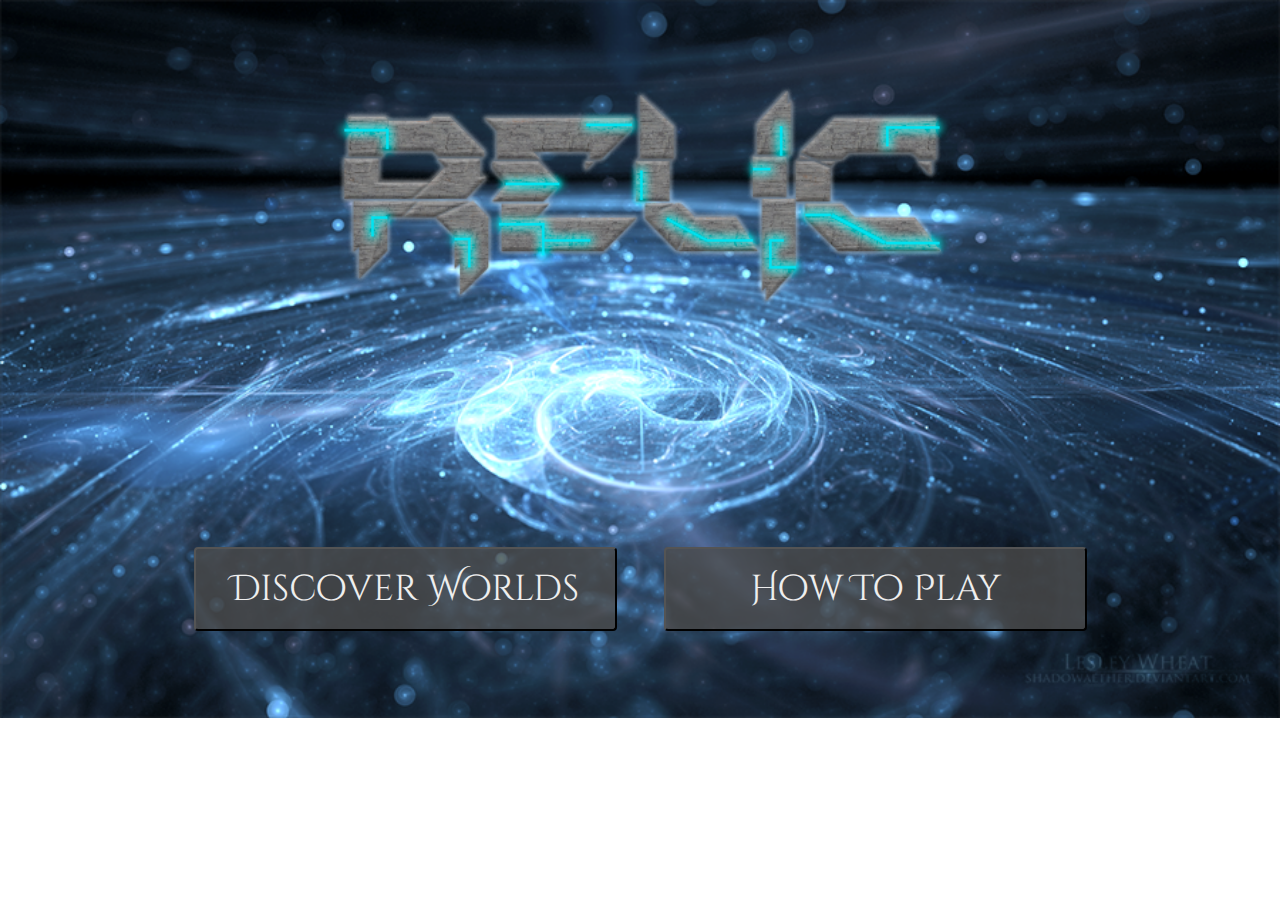
<file: index.html>
<!DOCTYPE html>
<html lang="en">
<head>
  <title>Relic</title>
  <link href="https://fonts.googleapis.com/css?family=Cinzel+Decorative|Vollkorn" rel="stylesheet">
  <link rel="stylesheet" type="text/css" href="playerinfocss.css">
  <meta name="viewport" content="width=device-width, initial-scale=1.0">
</head>
<body>

<div class="everything">
  <header>                          
      
  </header>

  <main>
    <div class="content-home vollkorn">                                                               <!-- body-->
      <div class="title">
        <img src="images/logo.png">
      </div>
      <div class="row">
        <div class="button-holder">
          <a href="worlds/index.html">
            <button type="button" class="button cinzel">Discover Worlds</button>
          </a>
        </div>
        <br>
        <div class="button-holder">
          <a href="howtoplay.html">
            <button type="button" class="button cinzel">How To Play</button>
          </a>
        </div>
      </div>
    </div> <!--content vollkorn-->
  </main>
 </div>  <!--everything-->

</body>
</html>
</file>
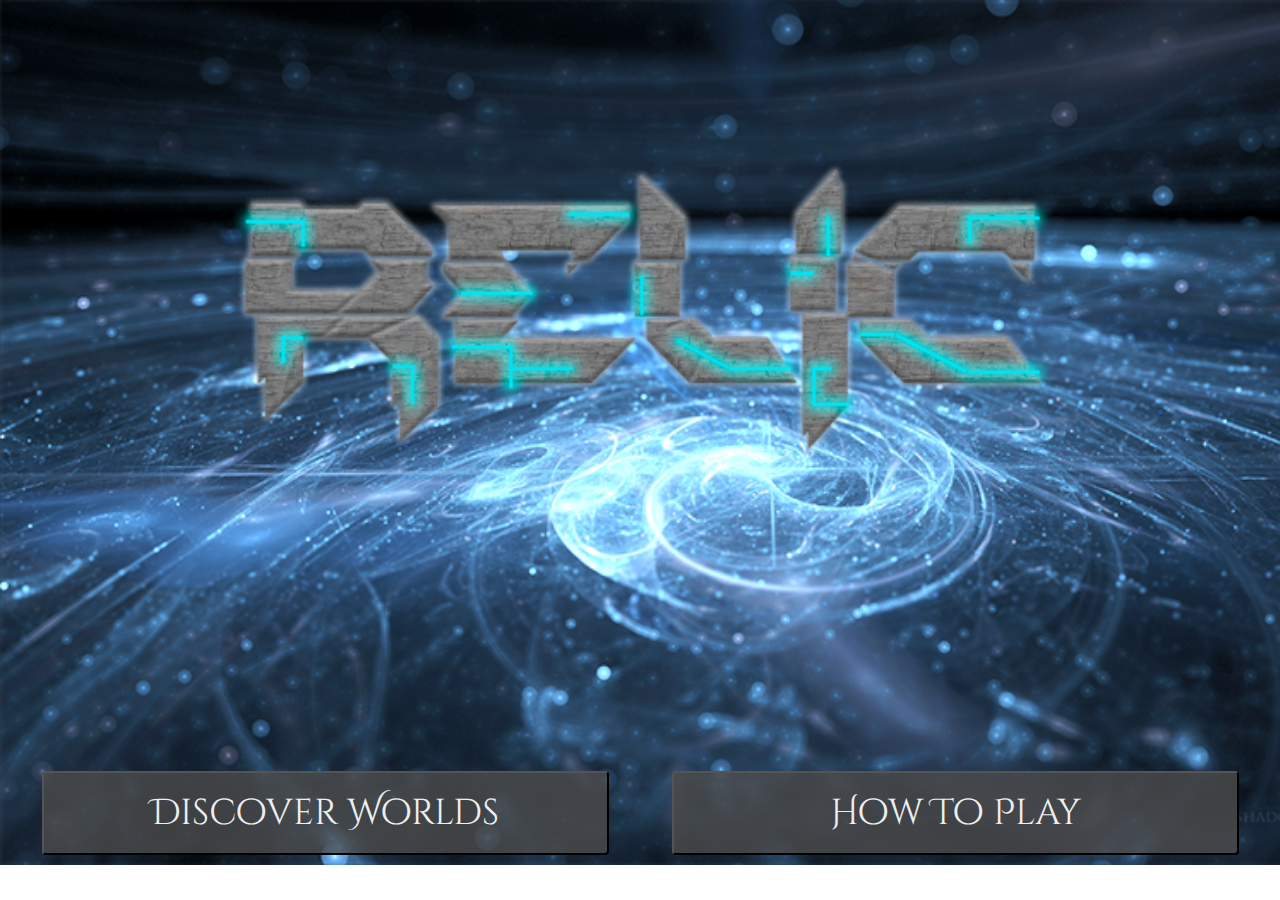
<file: phpFixed/index.html>
<!DOCTYPE html>
<html lang="en">
<head>
  <title>Relic</title>
  <link href="https://fonts.googleapis.com/css?family=Cinzel+Decorative|Vollkorn" rel="stylesheet">
  <link rel="stylesheet" type="text/css" href="playerinfocss.css">
  <meta name="viewport" content="width=device-width, initial-scale=1.0">
</head>
<body>

<div class="everything">
  <header>                          
      
  </header>

  <main>
    <div class="content-home vollkorn">                                                               <!-- body-->
      <div class="title">
        <img src="images/logo.png">
      </div>
      <div class="row">
        <div class="button-holder">
          <a href="structure.php?title=worlds">
            <button type="button" class="button cinzel">Discover Worlds</button>
          </a>
        </div>
        <br>
        <div class="button-holder">
          <a href="structure.php?title=play">
            <button type="button" class="button cinzel">How To Play</button>
          </a>
        </div>
      </div>
    </div> <!--content vollkorn-->
  </main>
 </div>  <!--everything-->

</body>
</html>
</file>
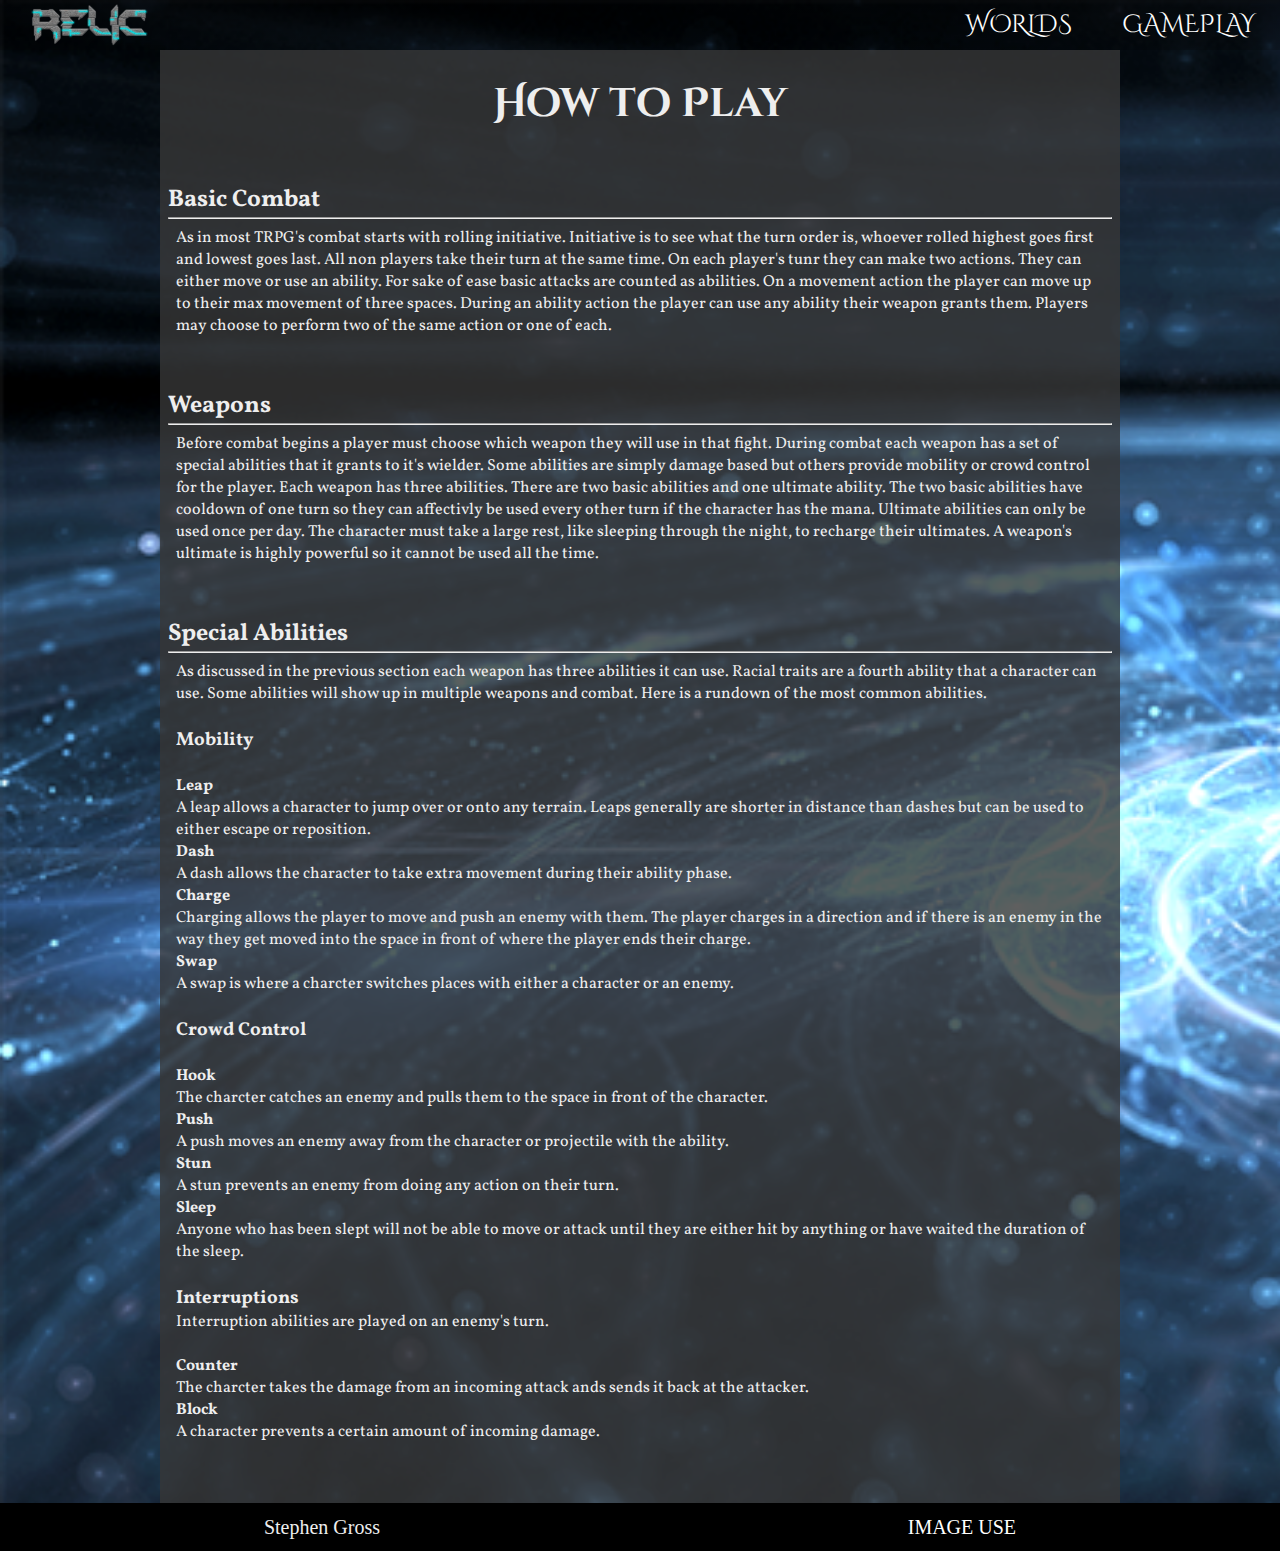
<file: howtoplay.html>
<!DOCTYPE html>
<html lang="en">
<head>
  <title>How To Play</title>
  <link href="https://fonts.googleapis.com/css?family=Cinzel+Decorative|Vollkorn" rel="stylesheet">
  <link rel="stylesheet" type="text/css" href="playerinfocss.css">
  <meta name="viewport" content="width=device-width, initial-scale=1.0">
</head>

<body>
 <div class="everything">
 <header>                          
      <nav class="nav cinzel">
      <div class="logo"><a href="index.html"><img src="images/logo.png"></a></div>
      <input type="checkbox" name="burger" id="burger" class="burger">
      <label for="burger" class="burger-toggle"><span>Menu</span>&#9776;</label>
      <ul class="main-menu">
        <li class="menu-item right"><a href="worlds/index.html">Worlds</a>
            <ul class="sub-menu">
            <li class="menu-item world"><a href="worlds/coriath.html">Coriath</a></li>
            <li class="menu-item world"><a href="worlds/grimoire.html">Grimoire</a></li>
            <li class="menu-item world"><a href="worlds/commodore.html">Commodore</a></li>
            <li class="menu-item world"><a href="worlds/cutlass.html">Cutlass</a></li>
            <li class="menu-item world"><a href="worlds/ragnarok.html">Ragnarok</a></li>
            <!--<li><a href="worlds/feia.html">Feia</a></li>
            <li><a href="worlds/kiina.html">Ki'ina</a></li> -->
          </ul>
        </li>
        <li class="menu-item right"><a href="howtoplay.html">Gameplay</a></li>
      </ul>
      </nav>
  </header>
  
   <main>
    <div class="content vollkorn">                                                               <!-- body-->
      <div class="title cinzel">
        <br>
        <h1>How to Play</h1>
      </div><!--title-->
      <div class="description">
        <br> 
        <br>

        <h2>Basic Combat</h2>
        <hr>
        <div class="row">
          <div>
            <p>As in most TRPG's combat starts with rolling initiative. Initiative is to see what the turn order is, whoever rolled highest goes first and lowest goes last. All non players take their turn at the same time. On each player's tunr they can make two actions. They can either move or use an ability. For sake of ease basic attacks are counted as abilities. On a movement action the player can move up to their max movement of three spaces. During an ability action the player can use any ability their weapon grants them. Players may choose to perform two of the same action or one of each.</p>
          </div><!--text-->
        </div><!--row-->
            <br> 
            <br>

        <h2>Weapons</h2>
        <hr>
        <div class="row">
            <p>Before combat begins a player must choose which weapon they will use in that fight. During combat each weapon has a set of special abilities that it grants to it's wielder. Some abilities are simply damage based but others provide mobility or crowd control for the player. Each weapon has three abilities. There are two basic abilities and one ultimate ability. The two basic abilities have cooldown of one turn so they can affectivly be used every other turn if the character has the mana. Ultimate abilities can only be used once per day. The character must take a large rest, like sleeping through the night, to recharge their ultimates. A weapon's ultimate is highly powerful so it cannot be used all the time.</p>
        </div><!--row-->
        <br> 
        <br>
        <h2>Special Abilities</h2>
        <hr>
        <div class="row">
          <div>
            <p>As discussed in the previous section each weapon has three abilities it can use. Racial traits are a fourth ability that a character can use. Some abilities will show up in multiple weapons and combat. Here is a rundown of the most common abilities. 
            <br>
            <br><h3>Mobility</h3>
            <br>
            <h4>Leap</h4>A leap allows a character to jump over or onto any terrain. Leaps generally are shorter in distance than dashes but can be used to either escape or reposition.
            <br><h4>Dash</h4>A dash allows the character to take extra movement during their ability phase.
            <br><h4>Charge</h4>Charging allows the player to move and push an enemy with them. The player charges in a direction and if there is an enemy in the way they get moved into the space in front of where the player ends their charge.
            <br><h4>Swap</h4> A swap is where a charcter switches places with either a character or an enemy.
            <br>
            <br><h3>Crowd Control</h3>
            <br>
            <h4>Hook</h4>The charcter catches an enemy and pulls them to the space in front of the character.
            <br><h4>Push</h4> A push moves an enemy away from the character or projectile with the ability.
            <br><h4>Stun</h4> A stun prevents an enemy from doing any action on their turn.
            <br><h4>Sleep</h4> Anyone who has been slept will not be able to move or attack until they are either hit by anything or have waited the duration of the sleep.
            <br>
            <br><h3>Interruptions</h3>
            Interruption abilities are played on an enemy's turn.
            <br>
            <br>
            <h4>Counter</h4>The charcter takes the damage from an incoming attack ands sends it back at the attacker.
            <br><h4>Block</h4> A character prevents a certain amount of incoming damage.
            </p> 
            <br> 
            <br>
          </div> <!--text-->
        </div><!--row-->

      </div><!--description-->
    </div> <!--content-->
    <div class="footer">
      <p>Stephen Gross</p>
      <a href="images.html">Image use</a>
    </div>
   </main>
  </div>       <!-- close div everything-->
</body>
</html>
</file>
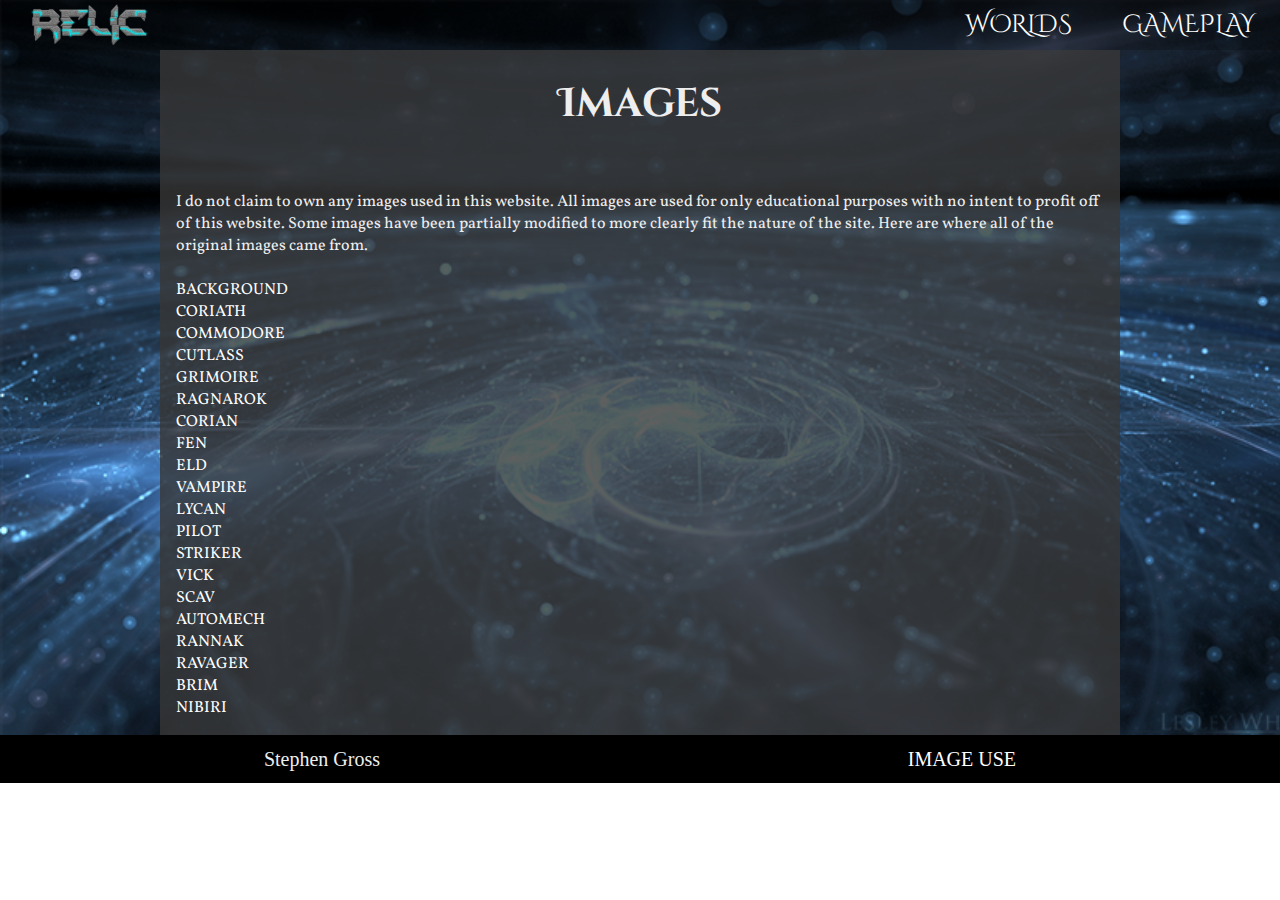
<file: images.html>
<!DOCTYPE html>
<html lang="en">
<head>
  <title>Images</title>
  <link href="https://fonts.googleapis.com/css?family=Cinzel+Decorative|Vollkorn" rel="stylesheet">
  <link rel="stylesheet" type="text/css" href="playerinfocss.css">
  <meta name="viewport" content="width=device-width, initial-scale=1.0">
</head>

<body>
 <div class="everything">
 <header>                          
      <nav class="nav cinzel">
      <div class="logo"><a href="index.html"><img src="images/logo.png"></a></div>
      <input type="checkbox" name="burger" id="burger" class="burger">
      <label for="burger" class="burger-toggle"><span>Menu</span>&#9776;</label>
      <ul class="main-menu">
        <li class="menu-item right"><a href="worlds/index.html">Worlds</a>
            <ul class="sub-menu">
            <li class="menu-item world"><a href="worlds/coriath.html">Coriath</a></li>
            <li class="menu-item world"><a href="worlds/grimoire.html">Grimoire</a></li>
            <li class="menu-item world"><a href="worlds/commodore.html">Commodore</a></li>
            <li class="menu-item world"><a href="worlds/cutlass.html">Cutlass</a></li>
            <li class="menu-item world"><a href="worlds/ragnarok.html">Ragnarok</a></li>
            <!--<li><a href="worlds/feia.html">Feia</a></li>
            <li><a href="worlds/kiina.html">Ki'ina</a></li> -->
          </ul>
        </li>
        <li class="menu-item right"><a href="howtoplay.html">Gameplay</a></li>
      </ul>
      </nav>
  </header>
  
   <main>
    <div class="content vollkorn">                                                    <!-- body-->
      <div class="title cinzel">
        <br>
        <h1>Images</h1>
      </div><!--title-->
      <div class="description">
        <br> 
        <br>
        <div class="row">
          <div>
            <p>I do not claim to own any images used in this website. All images are used for only educational purposes with no intent to profit off of this website. Some images have been partially modified to more clearly fit the nature of the site. Here are where all of the original images came from.
            <br>
            <br>
            <a href="http://shadowaether.deviantart.com/art/Infinity-Rising-Wallpaper-429258903">Background</a><br>
            <a href="https://magicandragons.tumblr.com/post/140989874562">Coriath</a><br>
            <a href="http://www.deviantart.com/art/Pre-Battle-338349901">Commodore</a><br>
            <a href="http://www.deviantart.com/art/Steampunk-370372322">Cutlass</a><br>
            <a href="http://www.deviantart.com/art/Werewolf-460534960">Grimoire</a><br>
            <a href="http://www.deviantart.com/art/Infected-Zombie-RPG-artwork-1-476670418">Ragnarok</a><br>
            <a href="http://miguelregodon.deviantart.com/art/Pathfinder-Kevoth-Kul-522087684">Corian</a><br>
            <a href="https://www.pinterest.com/pin/567523990527532167/">Fen</a><br>
            <a href="https://www.artstation.com/artwork/nYro9">Eld</a><br>
            <a href="https://www.tumblr.com/search/vampire%20concept%20art">Vampire</a><br>
            <a href="https://forum.rpg.net/showthread.php?748101-Let-s-Read-D-amp-D-5e-Monster-Manual/page131">Lycan</a><br>
            <a href="https://www.tumblr.com/search/the%20imperial%20navy">Pilot</a><br>
            <a href="https://www.pinterest.com/pin/464011567834606844/">Striker</a><br>
            <a href="https://www.pinterest.com/ronnyhoff/nobility/">Vick</a><br>
            <a href="https://joeszombieland.wordpress.com/2015/04/20/gunslinger-addition-to-house-rules/">Scav</a><br>
            <a href="https://www.pinterest.com/pin/126241595775084844/">Automech</a><br>
            <a href="https://www.pinterest.com/heathwannemache/modernapocalyptic/">Rannak</a><br>
            <a href="http://hickinbotham.deviantart.com/art/Zombie-Scientist-338380015">Ravager</a><br>
            <a href="">Brim</a><br>
            <a href="">Nibiri</a>
            </p>
          </div><!--text-->
        </div><!--row-->

      </div><!--description-->
    </div> <!--content--><div class="footer">
      <p>Stephen Gross</p>
      <a href="images.html">Image use</a>
    </div>
   </main>
  </div>       <!-- close div everything-->
</body>
</html>
</file>
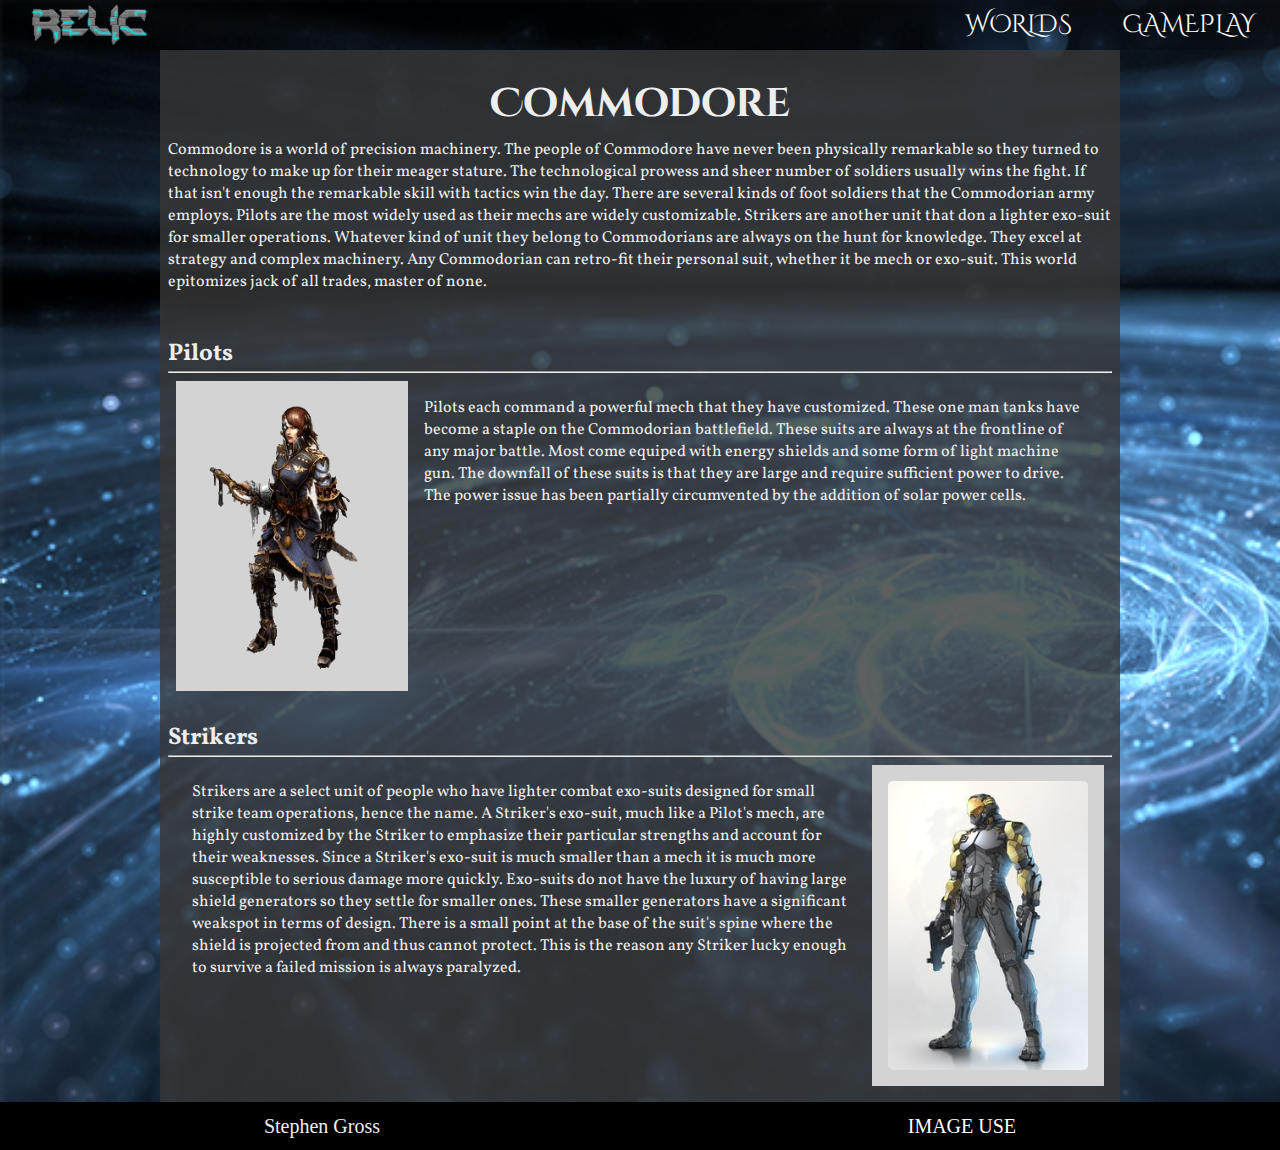
<file: worlds/commodore.html>
<!DOCTYPE html>
<html lang="en">
<head>
  <title>Commodore</title>
  <link href="https://fonts.googleapis.com/css?family=Cinzel+Decorative|Vollkorn" rel="stylesheet">
  <link rel="stylesheet" type="text/css" href="../playerinfocss.css">
  <meta name="viewport" content="width=device-width, initial-scale=1.0">
</head>

<body>
 <div class="everything">
 <header>                          
      <nav class="nav cinzel">
      <div class="logo"><a href="../index.html"><img src="../images/logo.png"></a></div>
      <input type="checkbox" name="burger" id="burger" class="burger">
      <label for="burger" class="burger-toggle"><span>Menu</span>&#9776;</label>
      <ul class="main-menu">
        <li class="menu-item right"><a href="index.html">Worlds</a>
            <ul class="sub-menu">
            <li class="menu-item world"><a href="coriath.html">Coriath</a></li>
            <li class="menu-item world"><a href="grimoire.html">Grimoire</a></li>
            <li class="menu-item world"><a href="commodore.html">Commodore</a></li>
            <li class="menu-item world"><a href="cutlass.html">Cutlass</a></li>
            <li class="menu-item world"><a href="ragnarok.html">Ragnarok</a></li>
            <!--<li><a href="worlds/feia.html">Feia</a></li>
            <li><a href="worlds/kiina.html">Ki'ina</a></li> -->
          </ul>
        </li>
        <li class="menu-item right"><a href="../howtoplay.html">Gameplay</a></li>
      </ul>
      </nav>
  </header>
  
   <main>
    <div class="content vollkorn">                                                               
      <div class="title cinzel">
        <br>
        <h1>Commodore</h1>
      </div> <!--title-->
      <div class="description">
        <p>Commodore is a world of precision machinery. The people of Commodore have never been physically remarkable so they turned to technology to make up for their meager stature. The technological prowess and sheer number of soldiers usually wins the fight. If that isn't enough the remarkable skill with tactics win the day. There are several kinds of foot soldiers that the Commodorian army employs. Pilots are the most widely used as their mechs are widely customizable. Strikers are another unit that don a lighter exo-suit for smaller operations. Whatever kind of unit they belong to Commodorians are always on the hunt for knowledge. They excel at strategy and complex machinery. Any Commodorian can retro-fit their personal suit, whether it be mech or exo-suit. This world epitomizes jack of all trades, master of none.</p>
        <br> 
        <br>

        <h2>Pilots</h2>
        <hr>
        <div class="row">
          <div class="pic">
            <img src="../images/human.png" alt="Pilot">
          </div> <!--pic-->
          <div class="textwide">
            <p>Pilots each command a powerful mech that they have customized. These one man tanks have become a staple on the Commodorian battlefield. These suits are always at the frontline of any major battle. Most come equiped with energy shields and some form of light machine gun. The downfall of these suits is that they are large and require sufficient power to drive. The power issue has been partially circumvented by the addition of solar power cells. </p>
            <br> 
            <br>
          </div> <!--text-->
        </div> <!--row-->
        <br>

        <h2>Strikers</h2>
        <hr>
        <div class="row">
          <div class="textwide">
            <p>Strikers are a select unit of people who have lighter combat exo-suits designed for small strike team operations, hence the name. A Striker's exo-suit, much like a Pilot's mech, are highly customized by the Striker to emphasize their particular strengths and account for their weaknesses. Since a Striker's exo-suit is much smaller than a mech it is much more susceptible to serious damage more quickly. Exo-suits do not have the luxury of having large shield generators so they settle for smaller ones. These smaller generators have a significant weakspot in terms of design. There is a small point at the base of the suit's spine where the shield is projected from and thus cannot protect. This is the reason any Striker lucky enough to survive a failed mission is always paralyzed.</p>
            <br> 
            <br>
          </div> <!--text-->
          <div class="pic">
            <img src="../images/striker.jpg" alt="Striker">
          </div> <!--col-->
        </div> <!--row-->
      </div> <!--description-->
    </div> <!--content-->
    <div class="footer">
      <p>Stephen Gross</p>
      <a href="../images.html">Image use</a>
    </div>
   </main>
 </div>       <!-- close div everything-->
</body>
</html>
</file>
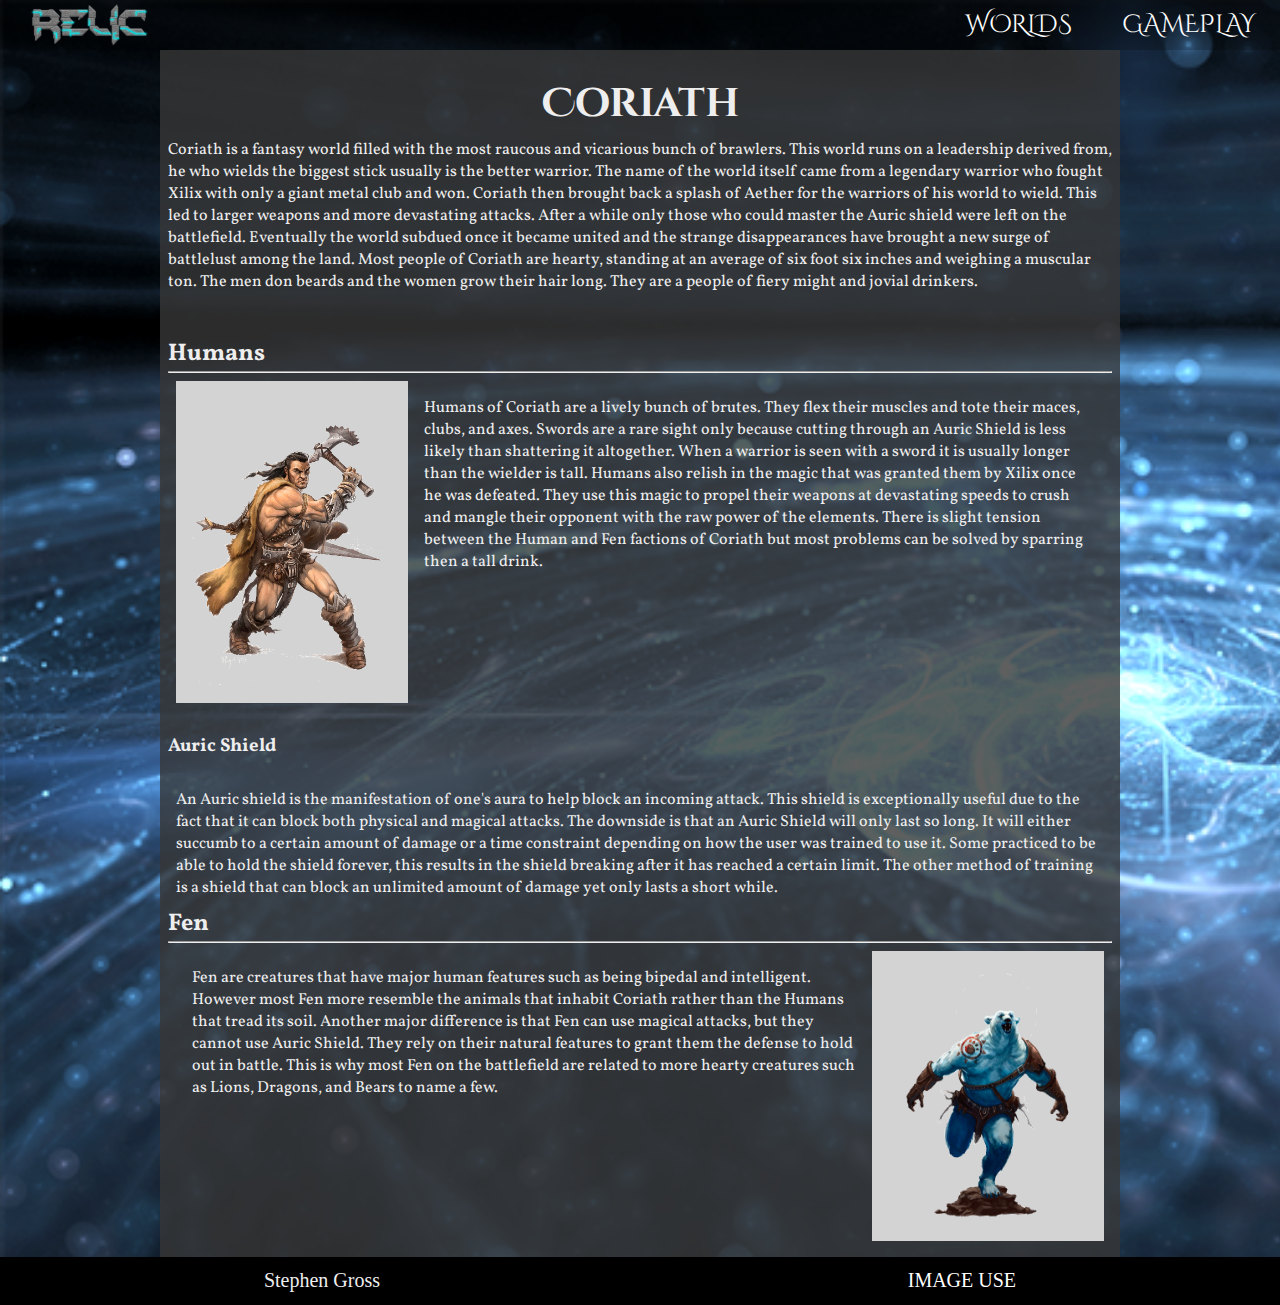
<file: worlds/coriath.html>
<!DOCTYPE html>
<html lang="en">
<head>
  <title>Coriath</title>
  <link href="https://fonts.googleapis.com/css?family=Cinzel+Decorative|Vollkorn" rel="stylesheet">
  <link rel="stylesheet" type="text/css" href="../playerinfocss.css">
  <meta name="viewport" content="width=device-width, initial-scale=1.0">
</head>

<body>
 <div class="everything">
 <header>                          
      <nav class="nav cinzel">
      <div class="logo"><a href="../index.html"><img src="../images/logo.png"></a></div>
      <input type="checkbox" name="burger" id="burger" class="burger">
      <label for="burger" class="burger-toggle"><span>Menu</span>&#9776;</label>
      <ul class="main-menu">
        <li class="menu-item right"><a href="index.html">Worlds</a>
            <ul class="sub-menu">
            <li class="menu-item world"><a href="coriath.html">Coriath</a></li>
            <li class="menu-item world"><a href="grimoire.html">Grimoire</a></li>
            <li class="menu-item world"><a href="commodore.html">Commodore</a></li>
            <li class="menu-item world"><a href="cutlass.html">Cutlass</a></li>
            <li class="menu-item world"><a href="ragnarok.html">Ragnarok</a></li>
            <!--<li><a href="worlds/feia.html">Feia</a></li>
            <li><a href="worlds/kiina.html">Ki'ina</a></li> -->
          </ul>
        </li>
        <li class="menu-item right"><a href="../howtoplay.html">Gameplay</a></li>
      </ul>
      </nav>
  </header>

   <main>
    <div class="content vollkorn">                                                               <!-- body-->
      <div class="title cinzel">
        <br>
        <h1>Coriath</h1>
      </div>
      <div class="description">
        <p>Coriath is a fantasy world filled with the most raucous and vicarious bunch of brawlers. This world runs on a leadership derived from, he who wields the biggest stick usually is the better warrior. The name of the world itself came from a legendary warrior who fought Xilix with only a giant metal club and won. Coriath then brought back a splash of Aether for the warriors of his world to wield. This led to larger weapons and more devastating attacks. After a while only those who could master the Auric shield were left on the battlefield. Eventually the world subdued once it became united and the strange disappearances have brought a new surge of battlelust among the land. Most people of Coriath are hearty, standing at an average of six foot six inches and weighing a muscular ton. The men don beards and the women grow their hair long. They are a people of fiery might and jovial drinkers.</p>
        <br> 
        <br>
        <h2>Humans</h2>
        <hr>
        <div class="row">
          <div class="pic">  
            <img src="../images/corian.png" alt="Human">
          </div><!--pic-->
          <div class="textwide">
            <p>Humans of Coriath are a lively bunch of brutes. They flex their muscles and tote their maces, clubs, and axes. Swords are a rare sight only because cutting through an Auric Shield is less likely than shattering it altogether. When a warrior is seen with a sword it is usually longer than the wielder is tall. Humans also relish in the magic that was granted them by Xilix once he was defeated. They use this magic to propel their weapons at devastating speeds to crush and mangle their opponent with the raw power of the elements. There is slight tension between the Human and Fen factions of Coriath but most problems can be solved by sparring then a tall drink.</p>
            <br> 
            <br>
          </div> <!--pic-->
        </div> <!--row-->
        <br>
        <h3>Auric Shield</h3>
        <br>
        <div class="row">
          <p>An Auric shield is the manifestation of one's aura to help block an incoming attack. This shield is exceptionally useful due to the fact that it can block both physical and magical attacks. The downside is that an Auric Shield will only last so long. It will either succumb to a certain amount of damage or a time constraint depending on how the user was trained to use it. Some practiced to be able to hold the shield forever, this results in the shield breaking after it has reached a certain limit. The other method of training is a shield that can block an unlimited amount of damage yet only lasts a short while.</p>
          <br> 
          <br>
        </div> <!--content-->
        <h2>Fen</h2>
        <hr>
        <div class="row">
          <div class="textwide">
            <p>Fen are creatures that have major human features such as being bipedal and intelligent. However most Fen more resemble the animals that inhabit Coriath rather than the Humans that tread its soil. Another major difference is that Fen can use magical attacks, but they cannot use Auric Shield. They rely on their natural features to grant them the defense to hold out in battle. This is why most Fen on the battlefield are related to more hearty creatures such as Lions, Dragons, and Bears to name a few.</p>
            <br> 
            <br>
          </div> <!--pic-->
          <div class="pic">
              <img src="../images/fen.png" alt="Fen">
          </div><!--pic-->
        <br> 
        <br>
      </div><!--row-->
      </div><!--Description-->
    </div> <!--content-->
    <div class="footer">
      <p>Stephen Gross</p>
      <a href="../images.html">Image use</a>
    </div>
   </main>
  </div>       <!-- close div everything-->
</body>
</html>
</file>
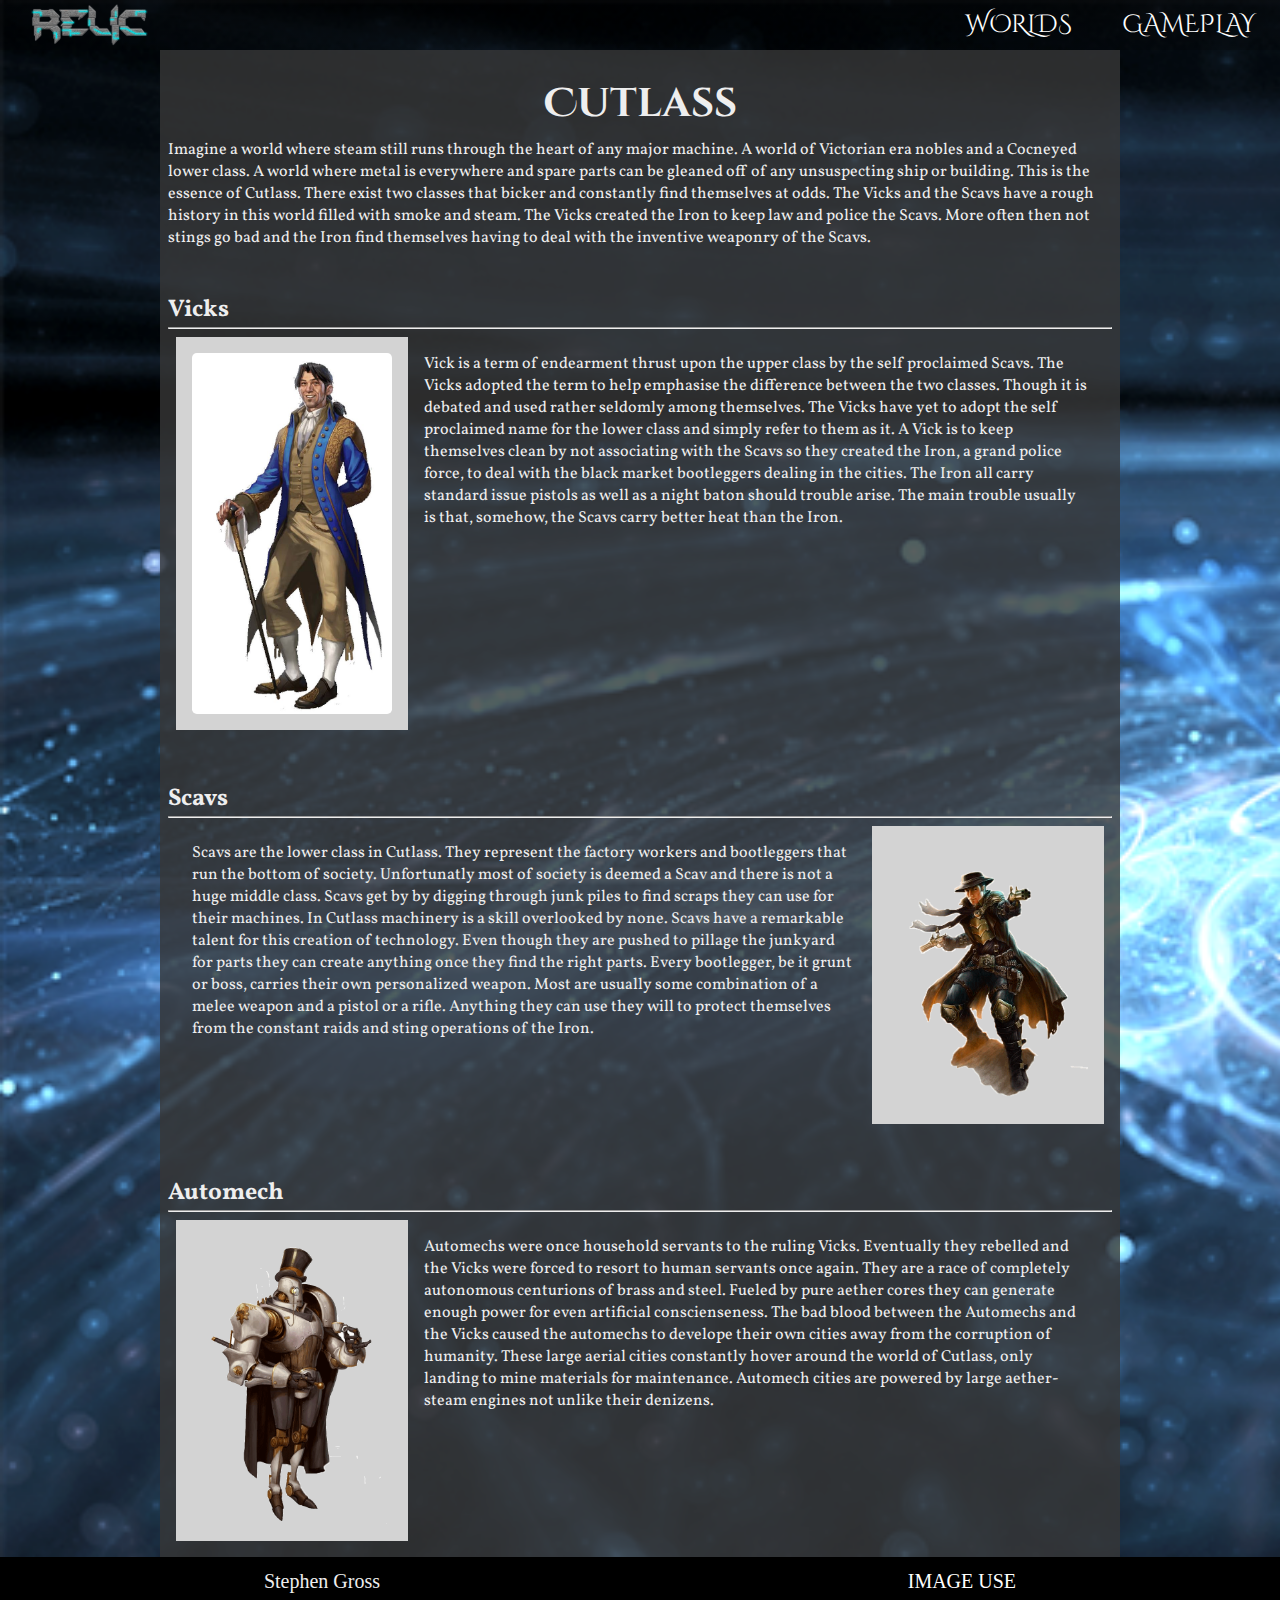
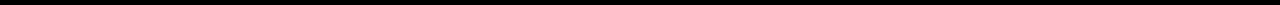
<file: worlds/cutlass.html>
<!DOCTYPE html>
<html lang="en">
<head>
  <title>Cutlass</title>
  <link href="https://fonts.googleapis.com/css?family=Cinzel+Decorative|Vollkorn" rel="stylesheet">
  <link rel="stylesheet" type="text/css" href="../playerinfocss.css">
  <meta name="viewport" content="width=device-width, initial-scale=1.0">
</head>

<body>
 <div class="everything">
 <header>                          
      <nav class="nav cinzel">
      <div class="logo"><a href="../index.html"><img src="../images/logo.png"></a></div>
      <input type="checkbox" name="burger" id="burger" class="burger">
      <label for="burger" class="burger-toggle"><span>Menu</span>&#9776;</label>
      <ul class="main-menu">
        <li class="menu-item right"><a href="index.html">Worlds</a>
            <ul class="sub-menu">
            <li class="menu-item world"><a href="coriath.html">Coriath</a></li>
            <li class="menu-item world"><a href="grimoire.html">Grimoire</a></li>
            <li class="menu-item world"><a href="commodore.html">Commodore</a></li>
            <li class="menu-item world"><a href="cutlass.html">Cutlass</a></li>
            <li class="menu-item world"><a href="ragnarok.html">Ragnarok</a></li>
            <!--<li><a href="worlds/feia.html">Feia</a></li>
            <li><a href="worlds/kiina.html">Ki'ina</a></li> -->
          </ul>
        </li>
        <li class="menu-item right"><a href="../howtoplay.html">Gameplay</a></li>
      </ul>
      </nav>
  </header>
  
   <main>
    <div class="content vollkorn">                                                               <!-- body-->
      <div class="title cinzel">
        <br>
        <h1>Cutlass</h1>
      </div><!--title-->
      <div class="description">
        <p>Imagine a world where steam still runs through the heart of any major machine. A world of Victorian era nobles and a Cocneyed lower class. A world where metal is everywhere and spare parts can be gleaned off of any unsuspecting ship or building. This is the essence of Cutlass. There exist two classes that bicker and constantly find themselves at odds. The Vicks and the Scavs have a rough history in this world filled with smoke and steam. The Vicks created the Iron to keep law and police the Scavs. More often then not stings go bad and the Iron find themselves having to deal with the inventive weaponry of the Scavs.</p> 
        <br> 
        <br>
        <h2>Vicks</h2>
        <hr>
        <div class="row">
          <div class="pic">
            <img src="../images/vick.jpg" alt="Vick">
          </div><!--pic-->
          <div class="textwide">
            <p>Vick is a term of endearment thrust upon the upper class by the self proclaimed Scavs. The Vicks adopted the term to help emphasise the difference between the two classes. Though it is debated and used rather seldomly among themselves. The Vicks have yet to adopt the self proclaimed name for the lower class and simply refer to them as it. A Vick is to keep themselves clean by not associating with the Scavs so they created the Iron, a grand police force, to deal with the black market bootleggers dealing in the cities. The Iron all carry standard issue pistols as well as a night baton should trouble arise. The main trouble usually is that, somehow, the Scavs carry better heat than the Iron.</p>
          </div><!--text-->
        </div><!--row-->
        <br> 
        <br>
        <h2>Scavs</h2>
        <hr>
        <div class="row">
          <div class="textwide">
            <p>Scavs are the lower class in Cutlass. They represent the factory workers and bootleggers that run the bottom of society. Unfortunatly most of society is deemed a Scav and there is not a huge middle class. Scavs get by by digging through junk piles to find scraps they can use for their machines. In Cutlass machinery is a skill overlooked by none. Scavs have a remarkable talent for this creation of technology. Even though they are pushed to pillage the junkyard for parts they can create anything once they find the right parts. Every bootlegger, be it grunt or boss, carries their own personalized weapon. Most are usually some combination of a melee weapon and a pistol or a rifle. Anything they can use they will to protect themselves from the constant raids and sting operations of the Iron.</p>
          </div><!--text-->
          <div class="pic">
              <img src="../images/scav.png" alt="Scav">
          </div><!--pic-->
        </div><!--row-->
        <br> 
        <br>
        <h2>Automech</h2>
        <hr>
        <div class="row">
          <div class="pic">
            <img src="../images/automech.png" alt="Automech">
          </div><!--pic-->
          <div class="textwide">
            <p>Automechs were once household servants to the ruling Vicks. Eventually they rebelled and the Vicks were forced to resort to human servants once again. They are a race of completely autonomous centurions of brass and steel. Fueled by pure aether cores they can generate enough power for even artificial conscienseness. The bad blood between the Automechs and the Vicks caused the automechs to develope their own cities away from the corruption of humanity. These large aerial cities constantly hover around the world of Cutlass, only landing to mine materials for maintenance. Automech cities are powered by large aether-steam engines not unlike their denizens. </p>
            <br> 
            <br>
          </div><!--text-->
        </div><!--row-->
      </div><!--description-->
    </div> <!--content--> 
    <div class="footer">
      <p>Stephen Gross</p>
      <a href="../images.html">Image use</a>
    </div>
   </main>
 </div>       <!-- close div everything-->
</body>
</html>
</file>
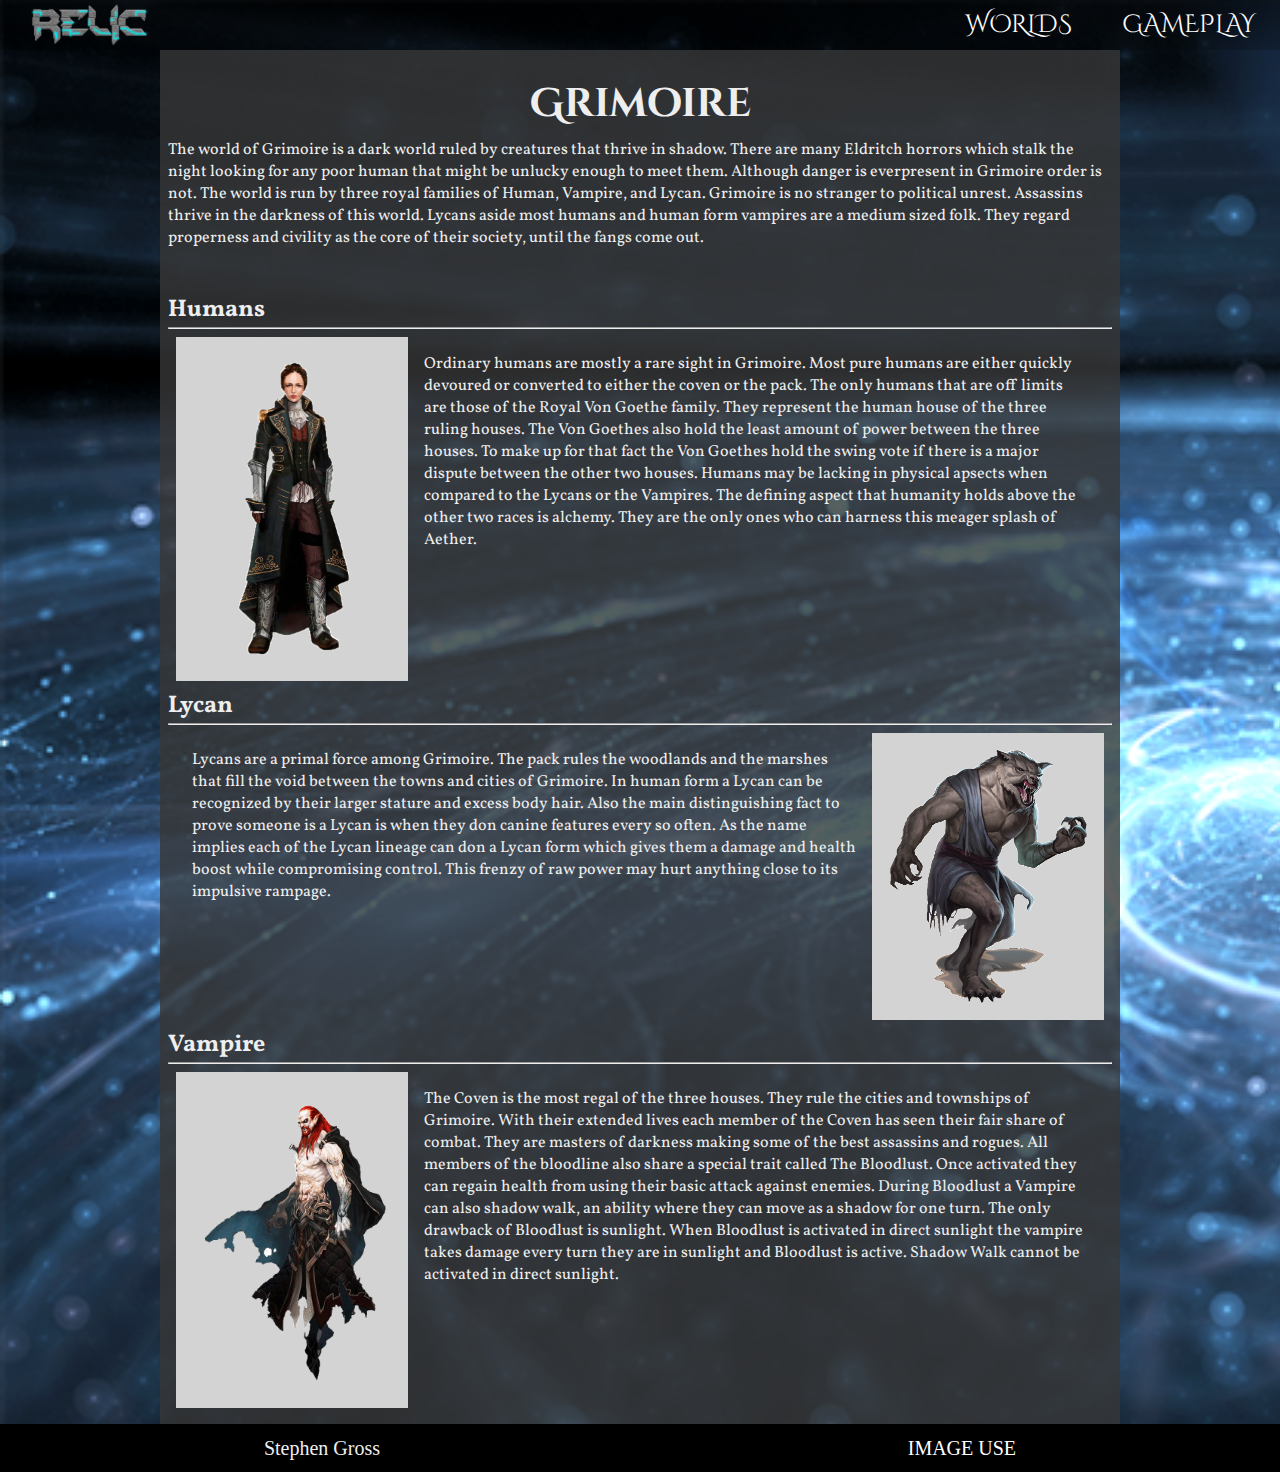
<file: worlds/grimoire.html>
<!DOCTYPE html>
<html lang="en">
<head>
  <title>Grimoire</title>
  <link href="https://fonts.googleapis.com/css?family=Cinzel+Decorative|Vollkorn" rel="stylesheet">
  <link rel="stylesheet" type="text/css" href="../playerinfocss.css">
  <meta name="viewport" content="width=device-width, initial-scale=1.0">
</head>

<body>
 <div class="everything">
 <header>                          
      <nav class="nav cinzel">
      <div class="logo"><a href="../index.html"><img src="../images/logo.png"></a></div>
      <input type="checkbox" name="burger" id="burger" class="burger">
      <label for="burger" class="burger-toggle"><span>Menu</span>&#9776;</label>
      <ul class="main-menu">
        <li class="menu-item right"><a href="index.html">Worlds</a>
            <ul class="sub-menu">
            <li class="menu-item world"><a href="coriath.html">Coriath</a></li>
            <li class="menu-item world"><a href="grimoire.html">Grimoire</a></li>
            <li class="menu-item world"><a href="commodore.html">Commodore</a></li>
            <li class="menu-item world"><a href="cutlass.html">Cutlass</a></li>
            <li class="menu-item world"><a href="ragnarok.html">Ragnarok</a></li>
            <!--<li><a href="worlds/feia.html">Feia</a></li>
            <li><a href="worlds/kiina.html">Ki'ina</a></li> -->
          </ul>
        </li>
        <li class="menu-item right"><a href="../howtoplay.html">Gameplay</a></li>
      </ul>
      </nav>
  </header>
  
   <main>
    <div class="content vollkorn">                                                               <!-- body-->
      <div class="title cinzel">
        <br>
        <h1>Grimoire</h1>
      </div><!--title-->
      <div class="description">
        <p>The world of Grimoire is a dark world ruled by creatures that thrive in shadow. There are many Eldritch horrors which stalk the night looking for any poor human that might be unlucky enough to meet them. Although danger is everpresent in Grimoire order is not. The world is run by three royal families of Human, Vampire, and Lycan. Grimoire is no stranger to political unrest. Assassins thrive in the darkness of this world. Lycans aside most humans and human form vampires are a medium sized folk. They regard properness and civility as the core of their society, until the fangs come out.</p>
        <br> 
        <br>

        <h2>Humans</h2>
        <hr>
        <div class="row">
          <div class="pic">
              <img src="../images/eld.png" alt="Human">
          </div><!--pic-->
          <div class="textwide">
            <p>Ordinary humans are mostly a rare sight in Grimoire. Most pure humans are either quickly devoured or converted to either the coven or the pack. The only humans that are off limits are those of the Royal Von Goethe family. They represent the human house of the three ruling houses. The Von Goethes also hold the least amount of power between the three houses. To make up for that fact the Von Goethes hold the swing vote if there is a major dispute between the other two houses. Humans may be lacking in physical apsects when compared to the Lycans or the Vampires. The defining aspect that humanity holds above the other two races is alchemy. They are the only ones who can harness this meager splash of Aether.</p>
            <br> 
            <br>
          </div><!--text-->
        </div><!--row-->
        

        <h2>Lycan</h2>
        <hr>
        <div class="row">
          <div class="textwide">
            <p>Lycans are a primal force among Grimoire. The pack rules the woodlands and the marshes that fill the void between the towns and cities of Grimoire. In human form a Lycan can be recognized by their larger stature and excess body hair. Also the main distinguishing fact to prove someone is a Lycan is when they don canine features every so often. As the name implies each of the Lycan lineage can don a Lycan form which gives them a damage and health boost while compromising control. This frenzy of raw power may hurt anything close to its impulsive rampage.</p>
            <br> 
            <br>
          </div><!--text-->
          <div class="pic">
            <img src="../images/lycan.png" alt="Lycan">
          </div><!--pic-->
        </div><!--row-->

        
        <h2>Vampire</h2>
        <hr>
        <div class="row">
          <div class="pic">
            <img src="../images/vamp.png" alt="Vampire">
          </div> <!--pic-->
          <div class="textwide">
            <p>The Coven is the most regal of the three houses. They rule the cities and townships of Grimoire. With their extended lives each member of the Coven has seen their fair share of combat. They are masters of darkness making some of the best assassins and rogues. All members of the bloodline also share a special trait called The Bloodlust. Once activated they can regain health from using their basic attack against enemies. During Bloodlust a Vampire can also shadow walk, an ability where they can move as a shadow for one turn. The only drawback of Bloodlust is sunlight. When Bloodlust is activated in direct sunlight the vampire takes damage every turn they are in sunlight and Bloodlust is active. Shadow Walk cannot be activated in direct sunlight.</p> 
            <br> 
            <br>
          </div> <!--text-->
        </div><!--row-->

      </div><!--description-->
    </div> <!--content-->
    <div class="footer">
      <p>Stephen Gross</p>
      <a href="../images.html">Image use</a>
    </div>
   </main>
  </div>       <!-- close div everything-->
</body>
</html>
</file>
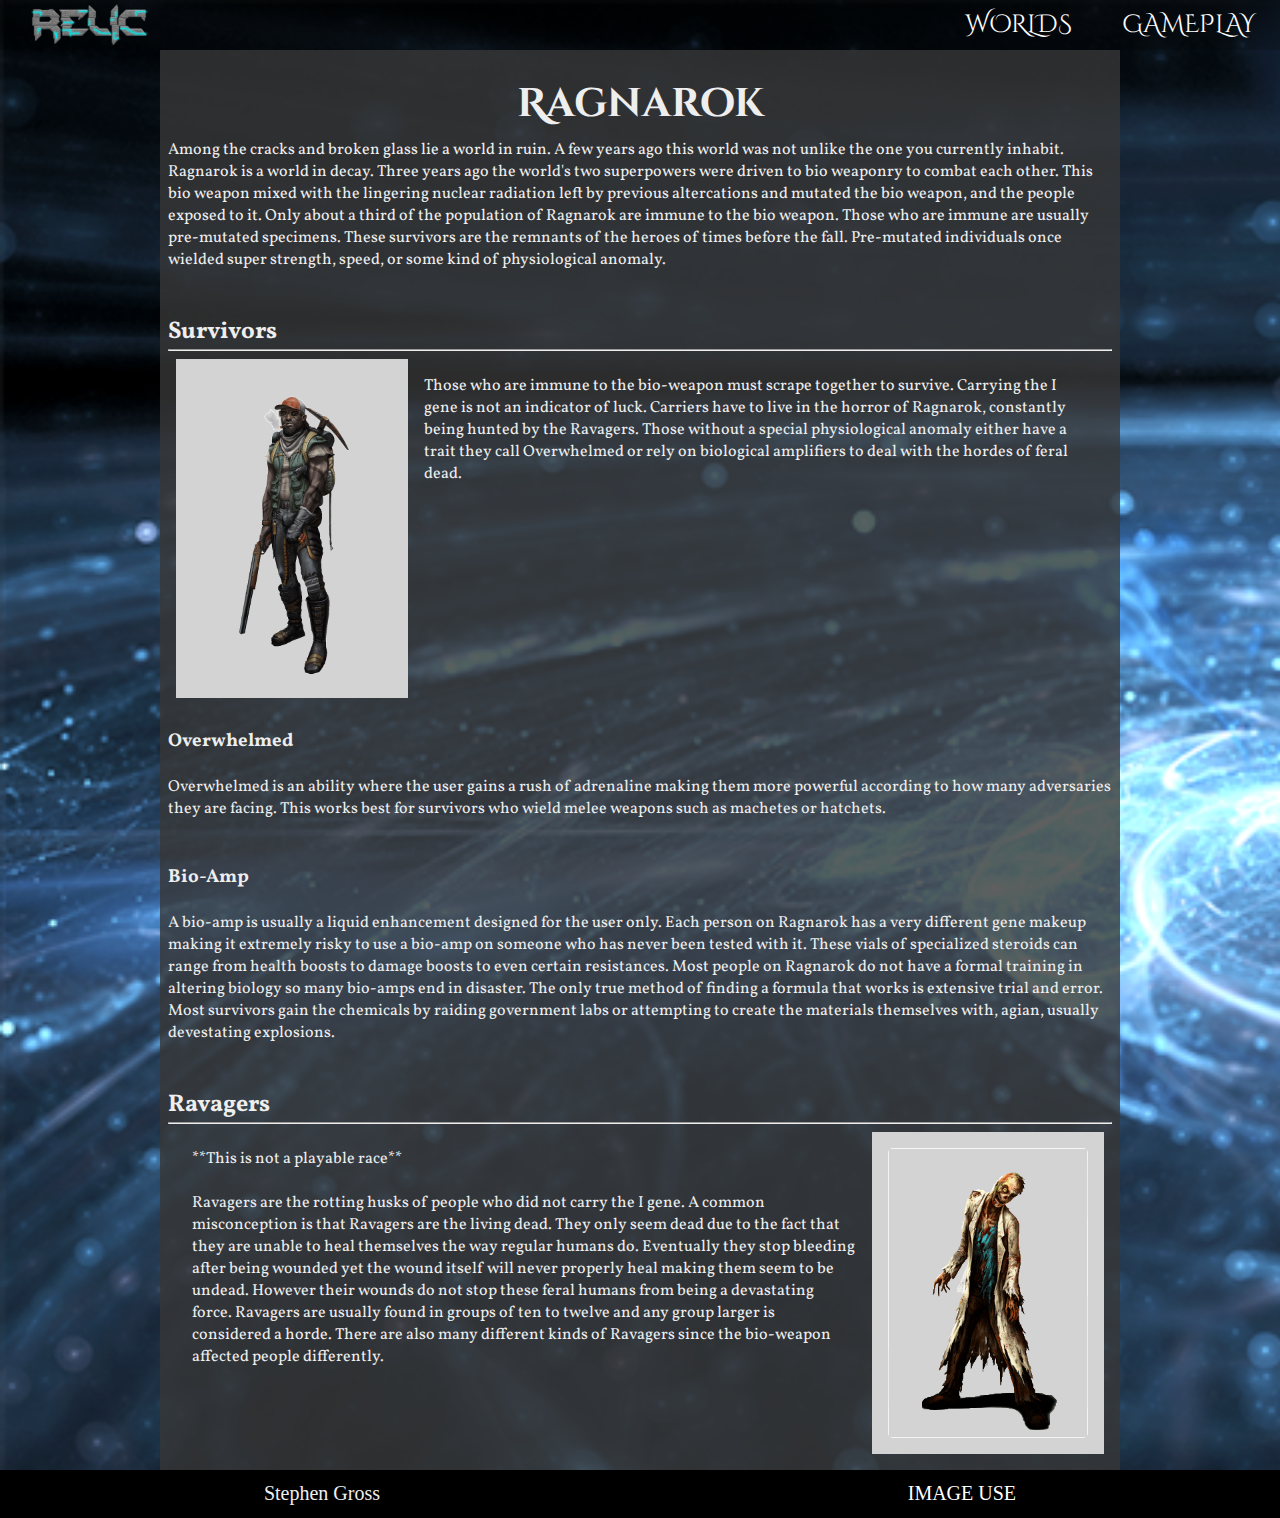
<file: worlds/ragnarok.html>
<!DOCTYPE html>
<html lang="en">
<head>
  <title>Ragnarok</title>
  <link href="https://fonts.googleapis.com/css?family=Cinzel+Decorative|Vollkorn" rel="stylesheet">
  <link rel="stylesheet" type="text/css" href="../playerinfocss.css">
  <meta name="viewport" content="width=device-width, initial-scale=1.0">
</head>

<body>
 <div class="everything">
 <header>                          
      <nav class="nav cinzel">
      <div class="logo"><a href="../index.html"><img src="../images/logo.png"></a></div>
      <input type="checkbox" name="burger" id="burger" class="burger">
      <label for="burger" class="burger-toggle"><span>Menu</span>&#9776;</label>
      <ul class="main-menu">
        <li class="menu-item right"><a href="index.html">Worlds</a>
            <ul class="sub-menu">
            <li class="menu-item world"><a href="coriath.html">Coriath</a></li>
            <li class="menu-item world"><a href="grimoire.html">Grimoire</a></li>
            <li class="menu-item world"><a href="commodore.html">Commodore</a></li>
            <li class="menu-item world"><a href="cutlass.html">Cutlass</a></li>
            <li class="menu-item world"><a href="ragnarok.html">Ragnarok</a></li>
            <!--<li><a href="worlds/feia.html">Feia</a></li>
            <li><a href="worlds/kiina.html">Ki'ina</a></li> -->
          </ul>
        </li>
        <li class="menu-item right"><a href="../howtoplay.html">Gameplay</a></li>
      </ul>
      </nav>
  </header>
  
   <main>
    <div class="content vollkorn">                                                               <!-- body-->
      <div class="title cinzel">
        <br>
        <h1>Ragnarok</h1>
      </div>
      <div class="description">
        <p>Among the cracks and broken glass lie a world in ruin. A few years ago this world was not unlike the one you currently inhabit. Ragnarok is a world in decay. Three years ago the world's two superpowers were driven to bio weaponry to combat each other. This bio weapon mixed with the lingering nuclear radiation left by previous altercations and mutated the bio weapon, and the people exposed to it. Only about a third of the population of Ragnarok are immune to the bio weapon. Those who are immune are usually pre-mutated specimens. These survivors are the remnants of the heroes of times before the fall. Pre-mutated individuals once wielded super strength, speed, or some kind of physiological anomaly.</p>
        <br> 
        <br>
        <h2>Survivors</h2>
        <hr>
        <div class="row">
          <div class="pic">
              <img src="../images/rannak.png" alt="Fen">
          </div><!--pic-->
          <div class="textwide">
            <p>Those who are immune to the bio-weapon must scrape together to survive. Carrying the I gene is not an indicator of luck. Carriers have to live in the horror of Ragnarok, constantly being hunted by the Ravagers. Those without a special physiological anomaly either have a trait they call Overwhelmed or rely on biological amplifiers to deal with the hordes of feral dead.</p>
            <br> 
            <br>
          </div> <!--pic-->
        <br> 
        <br>
        </div><!--row-->
        <br>
        <h3>Overwhelmed</h3>
        <br>
        <p>Overwhelmed is an ability where the user gains a rush of adrenaline making them more powerful according to how many adversaries they are facing. This works best for survivors who wield melee weapons such as machetes or hatchets.</p>
        <br> 
        <br>
        <h3>Bio-Amp</h3>
        <br>
        <p>A bio-amp is usually a liquid enhancement designed for the user only. Each person on Ragnarok has a very different gene makeup making it extremely risky to use a bio-amp on someone who has never been tested with it. These vials of specialized steroids can range from health boosts to damage boosts to even certain resistances. Most people on Ragnarok do not have a formal training in altering biology so many bio-amps end in disaster. The only true method of finding a formula that works is extensive trial and error. Most survivors gain the chemicals by raiding government labs or attempting to create the materials themselves with, agian, usually devestating explosions.</p>
        <br> 
        <br>
        <h2>Ravagers</h2>
        <hr>
        <div class="row">
          <div class="textwide">
            <p>**This is not a playable race** </p><br>
            <p>Ravagers are the rotting husks of people who did not carry the I gene. A common misconception is that Ravagers are the living dead. They only seem dead due to the fact that they are unable to heal themselves the way regular humans do. Eventually they stop bleeding after being wounded yet the wound itself will never properly heal making them seem to be undead. However their wounds do not stop these feral humans from being a devastating force. Ravagers are usually found in groups of ten to twelve and any group larger is considered a horde. There are also many different kinds of Ravagers since the bio-weapon affected people differently.</p> 
            <br> 
            <br>
          </div><!--text-->
          <div class="pic">
            <img src="../images/ravager.png" alt="Ravager">
          </div><!--pic-->
        </div><!--row-->
      </div>
    </div> 
    <div class="footer">
      <p>Stephen Gross</p>
      <a href="../images.html">Image use</a>
    </div>
   </main>
  </div>       <!-- close div everything-->
</body>
</html>
</file>
<file: playerinfocss.css>
*{
    box-sizing: border-box;
    margin: 0px;
    padding: 0px;
    margin-left: auto;
    margin-right: auto;
    color: #eee;
}

html{
    font-size: 100%;
}

img{
    width: 100%;
    height: 100%;
    border-radius: .3rem;
}

.everything{
    margin: 0px auto;
    text-align: center;
    width: 100%;
    font-size: 1.25rem;
}

body{
    background-image: url('images/aether.png');
    background-repeat: no-repeat;
    background-size: cover;
    background-position: fixed;
    top:0;
    left:0;
    right: 0;
    bottom: 0;
}

main{
    text-align: center;
    width: 100%;
}

a{
    color: white;
    text-transform: uppercase;
    text-decoration: none;
}

a:hover {
  color: cyan;
}

.nav{
    height: 50px;
    width: 100%;
    background: rgba(0,0,0,0.6);
    background: -webkit-linear-gradient(rgba(0,0,0,0.6), rgba(0,0,0,0.2));
    background: -o-linear-gradient(rgba(0,0,0,0.6), rgba(0,0,0,0.2));
    background: -moz-linear-gradient(rgba(0,0,0,0.6), rgba(0,0,0,0.2));
    background: linear-gradient(rgba(0,0,0,0.6), rgba(0,0,0,0.2));
    display: flex;
    justify-content: space-between;
    align-items: center;
    font-size: 1.5625rem;
    color: white;
}

.burger-toggle{
    cursor: pointer;
    margin: 0px;
    padding-right: 1em;
}

.burger-toggle span{
    display: inline-block;
    text-indent: -9999px;
}

.burger{
    display: none;
}

.main-menu, .sub-menu{
    list-style: none;
}

.sub-menu{
    padding-top: 1rem;
    margin-top: -1rem;
    background: rgba(0,0,0,0.6);
    background: -webkit-linear-gradient(rgba(0,0,0,0.6), rgba(0,0,0,0));
    background: -o-linear-gradient(rgba(0,0,0,0.6), rgba(0,0,0,0));
    background: -moz-linear-gradient(rgba(0,0,0,0.6), rgba(0,0,0,0));
    background: linear-gradient(rgba(0,0,0,0.6), rgba(0,0,0,0));
}

.menu-item{
    padding: 1em;
}

.main-menu{
    position: absolute;
    top: 50px;
    left: 0;
    width: 100%;
    height: 0%;
    display: none;
    margin: 0px;
    z-index: 2;
}

.burger:checked ~ .main-menu {
    display: block;
    height: auto;
}

.logo{
    margin: 0px;
    padding-left: 1em;
    height: 100%;
}

.logo img{
    margin-top: -2.5rem;
    height: 8rem;
    width: 8rem;
}

.world{
    font-size: 1.25rem;
}

@media screen and (min-width: 768px) {
  .burger-toggle {
    display: none;
  }
  
  .sub-menu {
    display: none;
  }
  
  .main-menu {
    display: flex;
    justify-content: space-between;
    position: inherit;
    top: auto;
    left: auto;
    width: auto;
    height: auto;
  }
  
  .menu-item {
    height: 50px;
    line-height: 50px;
    flex: 1;
    text-align: center;
    padding: 0 1em;
    position: relative;

  }
  
  .menu-item:hover .sub-menu {
    display: block;
    width: 200%;
    position: absolute;
    top: 50px;
    left: 0; 
  }
}


/*-----------------------------------------------------------------rows---------------------------------------------------------------------------------------*/

.row{
    width: 100%;
    margin-left: auto;
    margin-right: auto;
    display: flex;
    flex-direction: row;
    justify-content: space-between;
    padding: .5em;
}

/*----------------------------------------------------------------columns----------------------------------------------------------------------------------------*/

.col{
    width: 33.33%;
    height: 100%;
}

.pic{
    width: 25%;
    padding: 1rem;
    background-color: lightgray;
}

.text{
    width: 50%;   
    padding: 1rem;
}

.textwide{
    width: 75%;
    padding: 1rem;
}

/*-------------------------------------------content-----------------------------------------------*/

.title{
    margin: 0 auto;
    width: 100%;
    grid-area: title;
}

.title img{
    margin-top: -9rem;
    width: 70%;
    height: 70%;
}

.description{
    font-size: 1rem;
    text-align: left;
    padding: .5rem;
}

.mainpics{
    background-color: black;
}

.mainpics img{
    width: 19.5%;
}

.content{
    width: 60rem;
    background-color: rgba(55,55,55,0.8);
}

.content-home{
    width: 60rem;
}

.divider{
    height: 25px;
    width: 960px;
    background-color: grey;
    text-align: left;
    margin: 20px;
    margin-left: auto;
    margin-right: auto;
}

.divider p{
    padding: 0 5px;
}

.button-holder{
    width: 50%;
}

.button{
    font-size: 2.25rem;
    padding: 1rem;
    border-radius: .25rem;
    width: 90%;
    background-color: rgba(75,75,75,0.8);
    cursor: pointer;
}

.button:hover{
    background-color: rgba(50,50,50,0.8);
}

figure{
    position: relative;
}

figure:hover figcaption{
    opacity: 1;
} 

figcaption{
    position: absolute;
    opacity: 0;
    transition: .25s ease-in-out;
    color: white;
    font-size: 2rem;
    margin-top: -5rem;
    background-color: rgba(0,0,0,0.6);
    width: 100%;
    text-align: center;
}

.cinzel{
    font-family: 'Cinzel Decorative', cursive, sans-serif;
}

.vollkorn{
    font-family: 'Vollkorn', serif;
}

.center{
    text-align: center;
}

.footer{
    background-color: black;
    height: 3rem;
    display: flex;
    flex-direction: row;
    justify-content: space-around;
    align-items: center; 
}

/*---------------------------------------character page-----------------------------*/

.content-grid{
    width: 60rem;
    background-color: rgba(55,55,55,0.8);
    display: grid;
    grid-template-columns: 3fr 1fr;
    align-items: center;
    justify-items: center;
    grid-template-areas: "title ."
                         "basics charPic"
                         "story statin";
    grid-gap: 4rem 4rem;
}

.basics{
    display: grid;
    grid-area: basics;
    grid-template-areas: "name name"
                         "player player"
                         "level race";
    grid-gap: 1rem 1rem;
}

.statin{
    display: grid;
    grid-area: statin;
    grid-template-areas: "stats"
                         "inventory";
    grid-gap: 1rem 1rem;
}

.story{
    background-color: rgba(55,55,55,0.8);
    grid-area: story;
}

.name{
    background-color: rgba(55,55,55,0.8);
    grid-area: name;
}

.player{
    background-color: rgba(55,55,55,0.8);
    grid-area: player;
}

.level{
    background-color: rgba(55,55,55,0.8);
    grid-area: level;
}

.race{
    background-color: rgba(55,55,55,0.8);
    grid-area: race;
}

.charPic{
    grid-area: charPic;
}

.charPic img{
    width: 100%;
}

.stats{
    background-color: rgba(55,55,55,0.8);
    grid-area: stats;
}

.inventory{
    background-color: rgba(55,55,55,0.8);
    grid-area: inventory;
}

.characters{
    width: 24%;
    margin-left: auto;
    margin-right: auto;
    display: flex;
    flex-direction: row;
    justify-content: space-between;
    padding: .5em;
}

.characters img{
    width: 100%;
}

.display{
    opacity: 1;
}

/*---------------------------------------Media Query-----------------------------*/

@media  (max-width: 959px){
    *{
        font-size: 1.25rem;
    }

    .content{
        width: 100%;
    }

    .content-home{
        width: 100%;
    }

    .title img{
        width: 100%;
        margin: 0;
    }

    figcaption{
        opacity: 1;
    }

    .button-holder{
        width: 100%;
    }

    .characters{
        width: 30%;
    }
    
}

@media  (max-width: 640px){

    .main-menu, .sub-menu{
        background-color: black;
    }

    .row{
        width: 100%;
        overflow: auto;
        margin-left: auto;
        margin-right: auto;
        padding: 10px;
        display: flex;
        flex-direction: column;
        justify-content: center;
    }

/*-------------------------------columns-----------------------------*/

    .col{
        width: 100%;
    }

    .pic{
        width: 100%;
        height: 30rem;
    }

    .text{
        width: 100%;
        padding: 1rem;
    }

    .textwide{
        width: 100%;
        padding: 1rem;
    }

    .mainpics img{
        width: 19%;
    }

    .characters{
        width: 100%;
    }

    
}
</file>
<file: phpFixed/playerinfocss.css>
*{
    box-sizing: border-box;
    margin: 0px;
    padding: 0px;
    margin-left: auto;
    margin-right: auto;
    color: #eee;
}

html{
    font-size: 100%;
}

img{
    width: 100%;
    height: 100%;
    border-radius: .3rem;
}

.everything{
    margin: 0px auto;
    text-align: center;
    width: 100%;
    font-size: 1.25rem;
}

body{
    background-image: url('images/aether.png');
    background-repeat: no-repeat;
    background-size: cover;
    background-position: fixed;
    top:0;
    left:0;
    right: 0;
    bottom: 0;
}

main{
    text-align: center;
    width: 100%;
}

a{
    color: white;
    text-transform: uppercase;
    text-decoration: none;
}

a:hover {
  color: cyan;
}

.nav{
    height: 50px;
    width: 100%;
    background: rgba(0,0,0,0.6);
    background: -webkit-linear-gradient(rgba(0,0,0,0.6), rgba(0,0,0,0.2));
    background: -o-linear-gradient(rgba(0,0,0,0.6), rgba(0,0,0,0.2));
    background: -moz-linear-gradient(rgba(0,0,0,0.6), rgba(0,0,0,0.2));
    background: linear-gradient(rgba(0,0,0,0.6), rgba(0,0,0,0.2));
    display: flex;
    justify-content: space-between;
    align-items: center;
    font-size: 1.5625rem;
    color: white;
}

.burger-toggle{
    cursor: pointer;
    margin: 0px;
    padding-right: 1em;
}

.burger-toggle span{
    display: inline-block;
    text-indent: -9999px;
}

.burger{
    display: none;
}

.main-menu, .sub-menu{
    list-style: none;
}

.sub-menu{
    padding-top: 1rem;
    margin-top: -1rem;
    background: rgba(0,0,0,0.6);
    background: -webkit-linear-gradient(rgba(0,0,0,0.6), rgba(0,0,0,0));
    background: -o-linear-gradient(rgba(0,0,0,0.6), rgba(0,0,0,0));
    background: -moz-linear-gradient(rgba(0,0,0,0.6), rgba(0,0,0,0));
    background: linear-gradient(rgba(0,0,0,0.6), rgba(0,0,0,0));
}

.menu-item{
    padding: 1em;
}

.main-menu{
    position: absolute;
    top: 50px;
    left: 0;
    width: 100%;
    height: 0%;
    display: none;
    margin: 0px;
    z-index: 2;
}

.burger:checked ~ .main-menu {
    display: block;
    height: auto;
}

.logo{
    margin: 0px;
    padding-left: 1em;
    height: 100%;
}

.logo img{
    margin-top: -2.5rem;
    height: 8rem;
    width: 8rem;
}

.world{
    font-size: 1.25rem;
}

@media screen and (min-width: 768px) {
  .burger-toggle {
    display: none;
  }
  
  .sub-menu {
    display: none;
  }
  
  .main-menu {
    display: flex;
    justify-content: space-between;
    position: inherit;
    top: auto;
    left: auto;
    width: auto;
    height: auto;
  }
  
  .menu-item {
    height: 50px;
    line-height: 50px;
    flex: 1;
    text-align: center;
    padding: 0 1em;
    position: relative;

  }
  
  .menu-item:hover .sub-menu {
    display: block;
    width: 200%;
    position: absolute;
    top: 50px;
    left: 0; 
  }
}


/*-----------------------------------------------------------------rows---------------------------------------------------------------------------------------*/

.row{
    width: 100%;
    margin-left: auto;
    margin-right: auto;
    display: flex;
    flex-direction: row;
    justify-content: space-between;
    padding: .5em;
}

/*----------------------------------------------------------------columns----------------------------------------------------------------------------------------*/

.col{
    width: 33.33%;
    height: 100%;
}

.pic{
    width: 25%;
    padding: 1rem;
    background-color: lightgray;
}

.text{
    width: 50%;   
    padding: 1rem;
}

.textwide{
    width: 75%;
    padding: 1rem;
}

/*-------------------------------------------content-----------------------------------------------*/

.title{
    margin: 0 auto;
    width: 100%;
    grid-area: title;
}

.title img{
    margin-top: -9rem;
    width: 70%;
    height: 70%;
}

.description{
    font-size: 1rem;
    text-align: left;
    padding: .5rem;
}

.mainpics{
    background-color: black;
}

.mainpics img{
    width: 19.5%;
}

.content{
    width: 60rem;
    background-color: rgba(55,55,55,0.8);
}

.content-home{
    width: 100vw;
}

.divider{
    height: 25px;
    width: 960px;
    background-color: grey;
    text-align: left;
    margin: 20px;
    margin-left: auto;
    margin-right: auto;
}

.divider p{
    padding: 0 5px;
}

.button-holder{
    width: 50%;
}

.button{
    font-size: 2.25rem;
    padding: 1rem;
    border-radius: .25rem;
    width: 90%;
    background-color: rgba(75,75,75,0.8);
    cursor: pointer;
}

.button:hover{
    background-color: rgba(50,50,50,0.8);
}

figure{
    position: relative;
}

figure:hover figcaption{
    opacity: 1;
} 

figcaption{
    position: absolute;
    opacity: 0;
    transition: .25s ease-in-out;
    color: white;
    font-size: 2rem;
    margin-top: -5rem;
    background-color: rgba(0,0,0,0.6);
    width: 100%;
    text-align: center;
}

.cinzel{
    font-family: 'Cinzel Decorative', cursive, sans-serif;
}

.vollkorn{
    font-family: 'Vollkorn', serif;
}

.center{
    text-align: center;
}

.footer{
    background-color: black;
    height: 3rem;
    display: flex;
    flex-direction: row;
    justify-content: space-around;
    align-items: center; 
}

/*---------------------------------------character page-----------------------------*/

.content-grid{
    width: 100%;
    background-color: rgba(55,55,55,0.8);
    display: grid;
    grid-template-columns: 3fr 1fr;
    align-items: center;
    justify-items: center;
    grid-template-areas: "title ."
                         "basics charPic"
                         "story statin";
    grid-gap: 4rem 4rem;
}

.basics{
    display: grid;
    grid-area: basics;
    grid-template-areas: "name name"
                         "player player"
                         "level race";
    grid-gap: 1rem 1rem;
}

.statin{
    display: grid;
    grid-area: statin;
    grid-template-areas: "stats"
                         "inventory";
    grid-gap: 1rem 1rem;
}

.story{
    background-color: rgba(55,55,55,0.8);
    grid-area: story;
    width:  100%;
    padding: 1rem;
}

.name{
    background-color: rgba(55,55,55,0.8);
    grid-area: name;
    padding: 1rem;
}

.player{
    background-color: rgba(55,55,55,0.8);
    grid-area: player;
    padding: 1rem;
}

.level{
    background-color: rgba(55,55,55,0.8);
    grid-area: level;
    width: 50%;
    padding: 1rem;
}

.race{
    background-color: rgba(55,55,55,0.8);
    grid-area: race;
    width: 50%;
    padding: 1rem;
}

.charPic{
    grid-area: charPic;
    width: 100%;
}

.charPic img{
    width: 100%;
}

.stats{
    background-color: rgba(55,55,55,0.8);
    grid-area: stats;
    padding: 1rem;
}

.inventory{
    background-color: rgba(55,55,55,0.8);
    grid-area: inventory;
    padding: 1rem;
}

.characters{
    display: grid;
    grid-template-columns: 1fr 1fr 1fr 1fr;
    grid-gap: 1rem 1rem;
}

input[type=text]{
    color: #000;
}

input[type=submit]{
    font-size: 2.25rem;
    padding: 1rem;
    border-radius: .25rem;
    width: 90%;
    background-color: rgba(75,75,75,0.8);
}

input[type=submit]:hover{
    background-color: rgba(50,50,50,0.8);
}

.display{
    opacity: 1;
}

/*---------------------------------------Media Query-----------------------------*/

/*tablet*/
@media  (max-width: 959px){
    *{
        font-size: 1.25rem;
    }

    .content{
        width: 100%;
    }

    .content-home{
        width: 100%;
    }

    .title img{
        width: 100%;
        margin: 0;
    }

    figcaption{
        opacity: 1;
    }

    .button-holder{
        width: 100%;
    }

    .characters{
        width: 30%;
    }

    .content-grid{
        grid-template-columns: 1fr;
        grid-template-areas: "title ."
                             "basics charPic"
                             "statin statin"
                             "story story";
    }

    .statin{
        grid-template-columns: 1fr 1fr;
        grid-template-areas: "stats inventory";
    }

    .characters{
        grid-template-columns: 1fr 1fr 1fr;
    }
    
}

/*phone*/
@media  (max-width: 640px){

    .main-menu, .sub-menu{
        background-color: black;
    }

    .row{
        width: 100%;
        overflow: auto;
        margin-left: auto;
        margin-right: auto;
        padding: 10px;
        display: flex;
        flex-direction: column;
        justify-content: center;
    }

/*-------------------------------columns-----------------------------*/

    .col{
        width: 100%;
    }

    .pic{
        width: 100%;
        height: 30rem;
    }

    .text{
        width: 100%;
        padding: 1rem;
    }

    .textwide{
        width: 100%;
        padding: 1rem;
    }

    .mainpics img{
        width: 19%;
    }

    .characters{
        grid-template-columns: 1fr;
        grid-column-gap: 0rem;
    }

    .char-item{
        width: 100%;
    }
    
    .content-grid{
        grid-template-columns: 1fr;
        grid-template-areas: "title"
                             "basics" 
                             "charPic"
                             "statin"
                             "story";
    }

    .statin{
        grid-template-columns: 1fr;
        grid-template-areas: "stats"
                             "inventory";
    }
    
}
</file>
